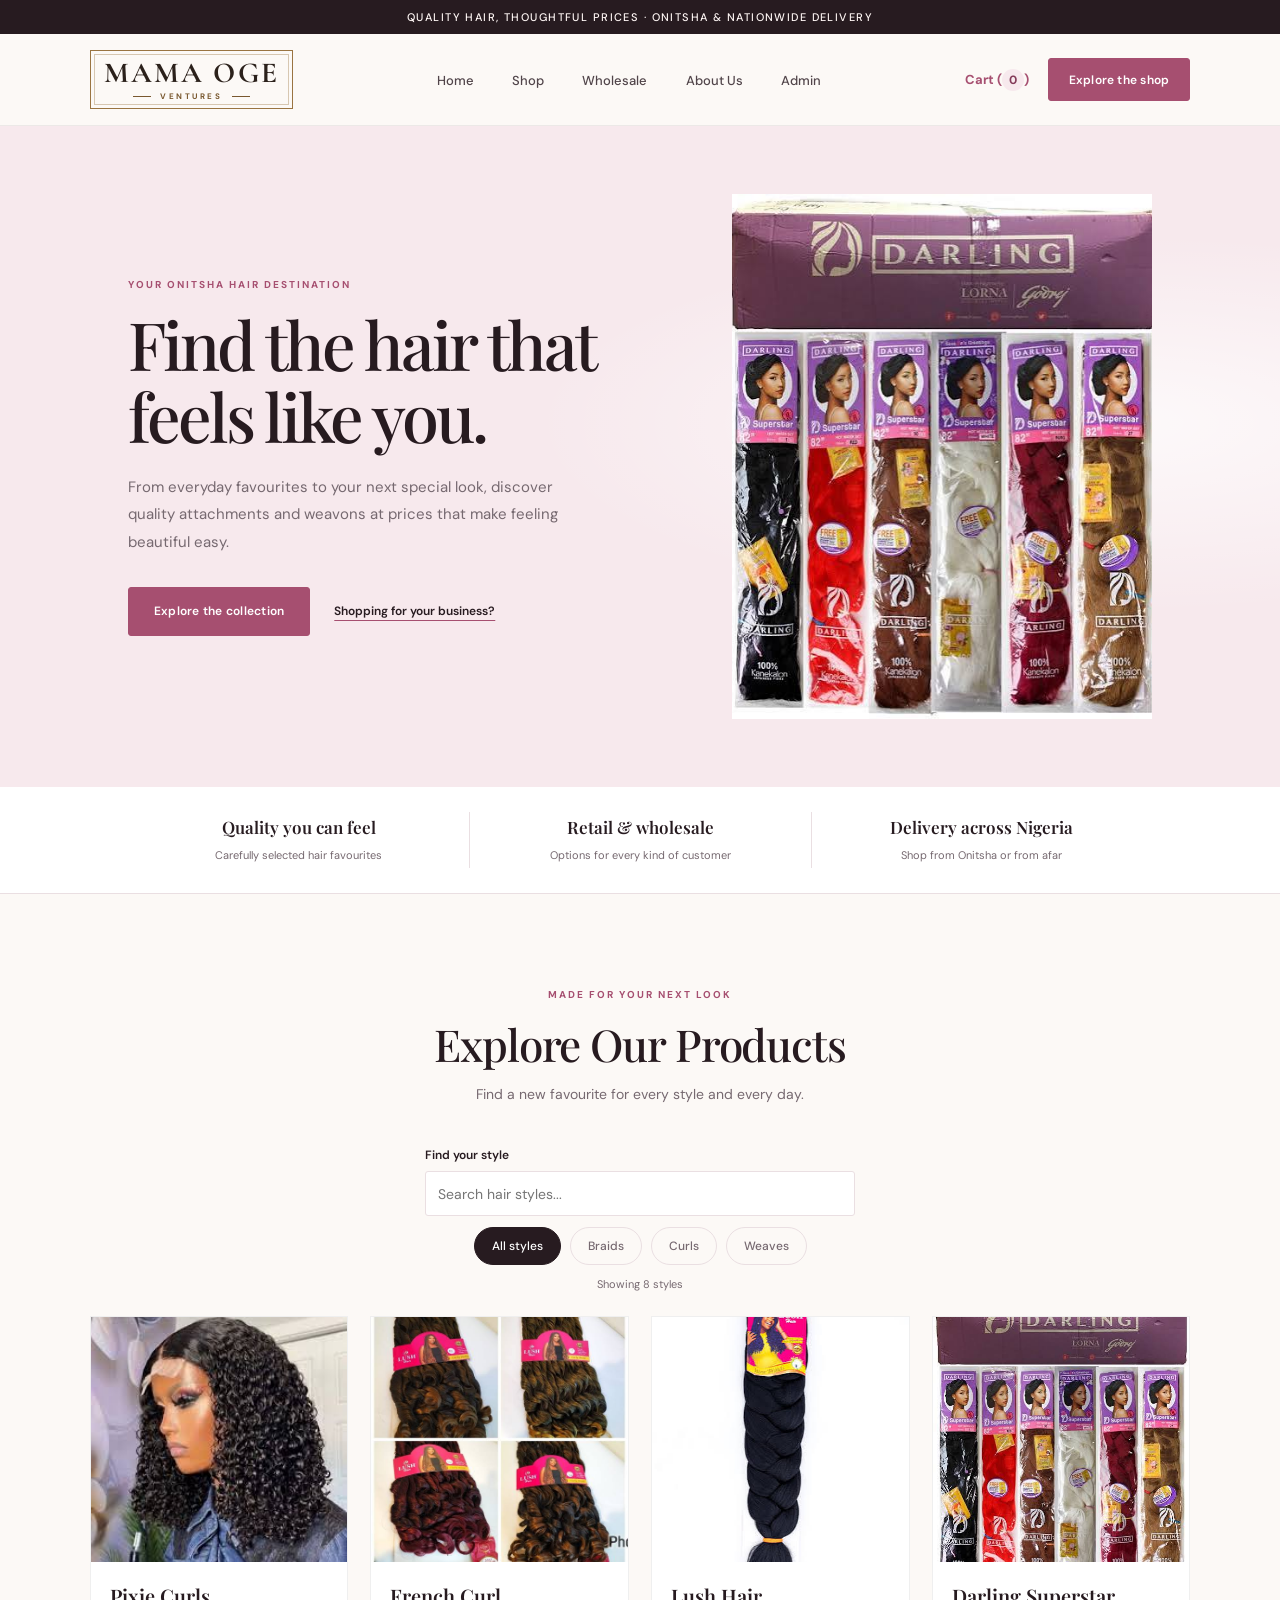
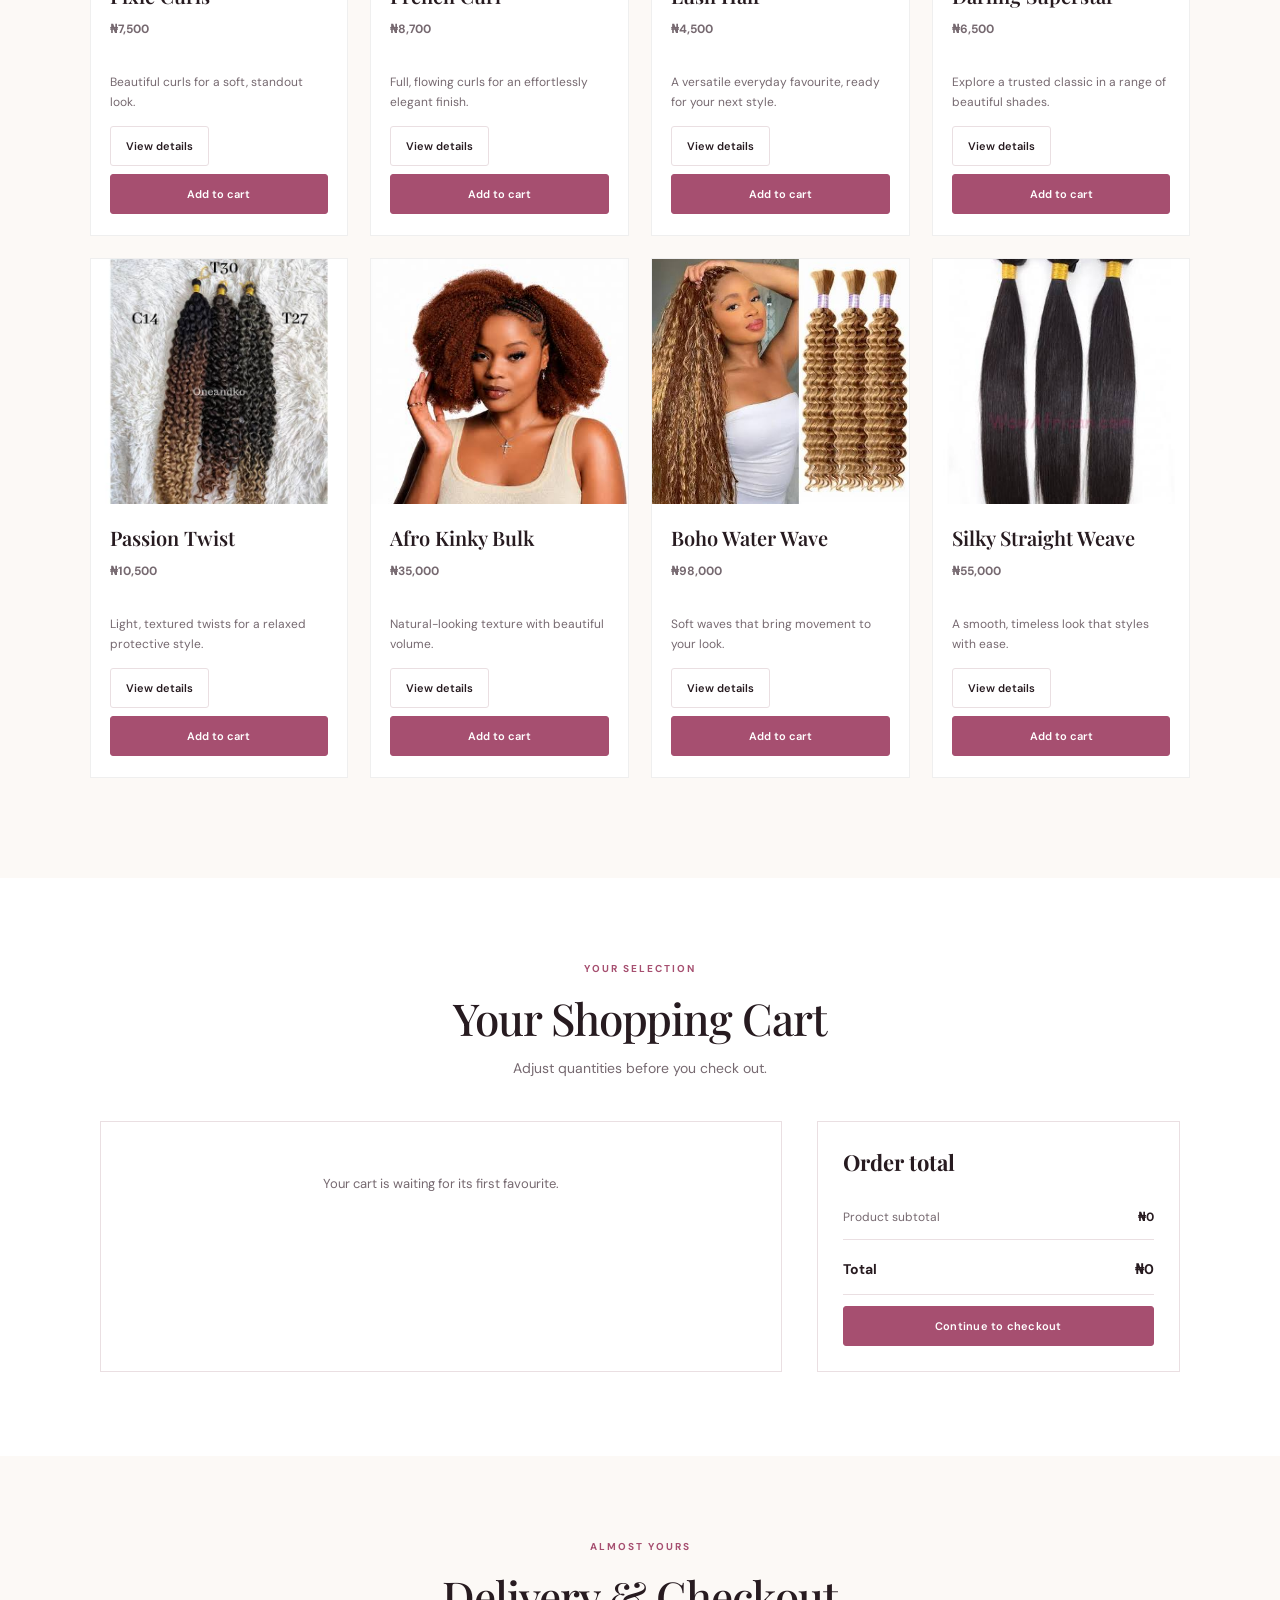
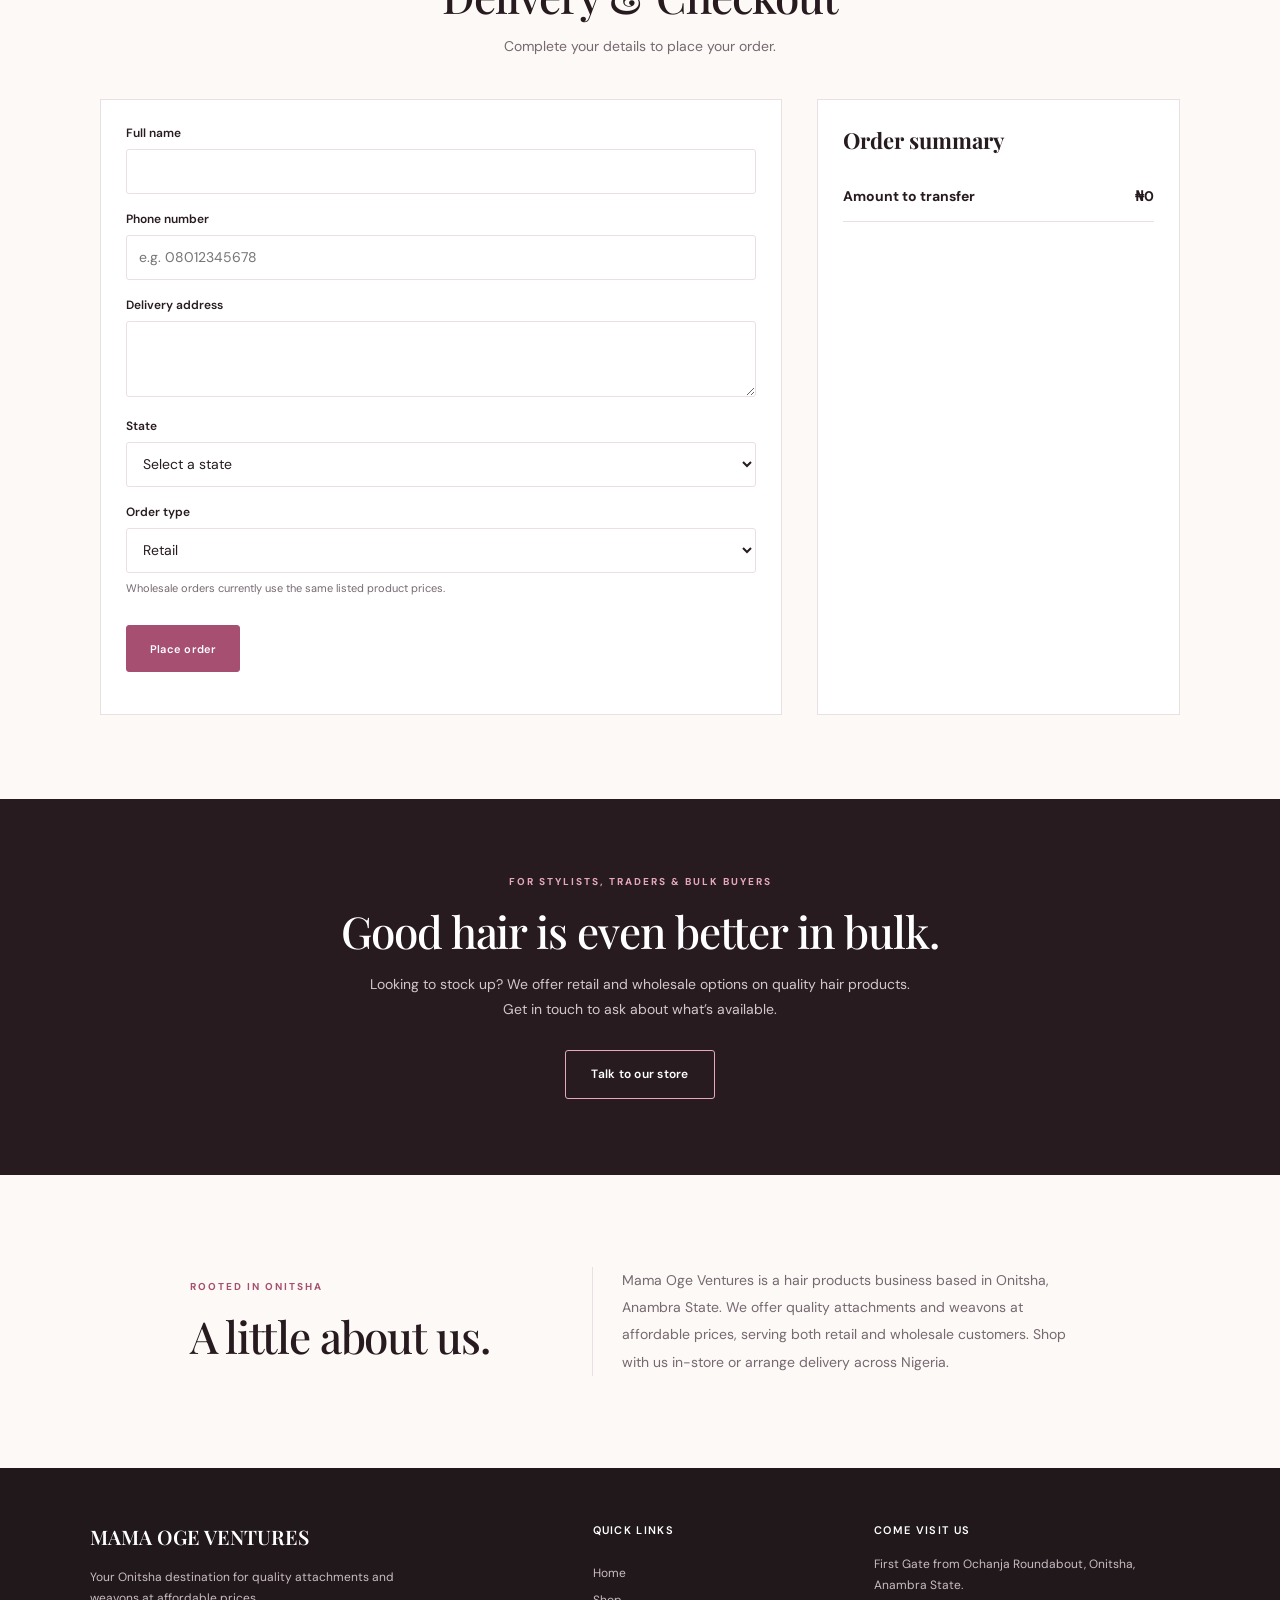
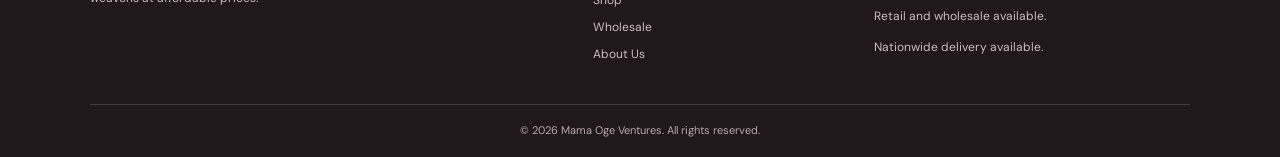
<file: index.html>
<!DOCTYPE html>
<html lang="en">

<head>
    <meta charset="UTF-8">
    <meta name="viewport" content="width=device-width, initial-scale=1.0">

    <meta name="description" content="Shop quality hair attachments and weavons at affordable retail and wholesale prices from Mama Oge Ventures, Onitsha. Nationwide delivery available.">

    <title>Mama Oge Ventures | Quality Hair at Affordable Prices</title>

    <link rel="stylesheet" href="style.css">
</head>

<body>

    <div class="announcement">Quality hair, thoughtful prices · Onitsha &amp; nationwide delivery</div>

    <header>
        <nav class="navbar">
            <a href="#home" class="logo" aria-label="Mama Oge Ventures home">
                MAMA OGE
                <span>VENTURES</span>
            </a>

            <ul class="nav-links">
                <li><a href="#home">Home</a></li>
                <li><a href="#products">Shop</a></li>
                <li><a href="#wholesale">Wholesale</a></li>
                <li><a href="#about">About Us</a></li>
                <li><a href="admin.html">Admin</a></li>
            </ul>

            <div class="nav-actions">
                <a href="#cart" class="cart-link">Cart (<span id="cart-count">0</span>)</a>
                <a href="#products" class="nav-cta">Explore the shop</a>
            </div>
        </nav>
    </header>

    <main>
        <section class="hero" id="home">
            <div class="hero-content">
                <p class="subtitle">Your Onitsha hair destination</p>
                <h1>Find the hair that feels like you.</h1>
                <p>From everyday favourites to your next special look, discover quality attachments and weavons at prices that make feeling beautiful easy.</p>
                <div class="hero-actions">
                    <a href="#products" class="shop-btn">Explore the collection</a>
                    <a href="#wholesale" class="text-link">Shopping for your business?</a>
                </div>
            </div>

            <div class="hero-image">
                <img src="images/darling%20superstar.jpeg" alt="Darling Superstar hair extensions from Mama Oge Ventures">
            </div>
        </section>

        <section class="benefits" aria-label="Why shop with Mama Oge Ventures">
            <div class="benefit">
                <strong>Quality you can feel</strong>
                <span>Carefully selected hair favourites</span>
            </div>
            <div class="benefit">
                <strong>Retail &amp; wholesale</strong>
                <span>Options for every kind of customer</span>
            </div>
            <div class="benefit">
                <strong>Delivery across Nigeria</strong>
                <span>Shop from Onitsha or from afar</span>
            </div>
        </section>

        <section class="products-section" id="products">
            <div class="section-heading">
                <p>Made for your next look</p>
                <h2>Explore Our Products</h2>
                <span>Find a new favourite for every style and every day.</span>
            </div>

            <label class="product-search">
                <span>Find your style</span>
                <input id="product-search" type="search" placeholder="Search hair styles..." autocomplete="off">
            </label>
            <div class="product-filters" role="group" aria-label="Filter hair styles">
                <button class="filter-button" type="button" data-filter="all" aria-pressed="true">All styles</button>
                <button class="filter-button" type="button" data-filter="braids" aria-pressed="false">Braids</button>
                <button class="filter-button" type="button" data-filter="curls" aria-pressed="false">Curls</button>
                <button class="filter-button" type="button" data-filter="weaves" aria-pressed="false">Weaves</button>
            </div>
            <p class="filter-status" aria-live="polite"></p>

            <div class="product-container">
                <article class="product-card" data-category="curls">
                    <img src="images/pixie%20curls.jpg" alt="Pixie Curls hair style" loading="lazy">
                    <div class="product-info">
                        <h3>Pixie Curls</h3>
                        <p class="product-price" data-price-for="pixie-curls"></p>
                        <p>Beautiful curls for a soft, standout look.</p>
                        <button class="product-details-button" type="button" data-details="pixie-curls">View details</button>
                        <button class="add-to-cart" type="button" data-product-id="pixie-curls">Add to cart</button>
                    </div>
                </article>
                <article class="product-card" data-category="curls">
                    <img src="images/french%20curl.jpg" alt="French Curl hair extensions" loading="lazy">
                    <div class="product-info">
                        <h3>French Curl</h3>
                        <p class="product-price" data-price-for="french-curl"></p>
                        <p>Full, flowing curls for an effortlessly elegant finish.</p>
                        <button class="product-details-button" type="button" data-details="french-curl">View details</button>
                        <button class="add-to-cart" type="button" data-product-id="french-curl">Add to cart</button>
                    </div>
                </article>
                <article class="product-card" data-category="braids">
                    <img src="images/lush%20hair.png" alt="Lush Hair braid extensions" loading="lazy">
                    <div class="product-info">
                        <h3>Lush Hair</h3>
                        <p class="product-price" data-price-for="lush-hair"></p>
                        <p>A versatile everyday favourite, ready for your next style.</p>
                        <button class="product-details-button" type="button" data-details="lush-hair">View details</button>
                        <button class="add-to-cart" type="button" data-product-id="lush-hair">Add to cart</button>
                    </div>
                </article>
                <article class="product-card" data-category="braids">
                    <img src="images/darling%20superstar.jpeg" alt="Darling Superstar hair extensions" loading="lazy">
                    <div class="product-info">
                        <h3>Darling Superstar</h3>
                        <p class="product-price" data-price-for="darling-superstar"></p>
                        <p>Explore a trusted classic in a range of beautiful shades.</p>
                        <button class="product-details-button" type="button" data-details="darling-superstar">View details</button>
                        <button class="add-to-cart" type="button" data-product-id="darling-superstar">Add to cart</button>
                    </div>
                </article>
                <article class="product-card" data-category="braids">
                    <img src="images\passion twist.jpg" alt="Original illustration of passion twist hair" loading="lazy">
                    <div class="product-info">
                        <h3>Passion Twist</h3>
                        <p class="product-price" data-price-for="passion-twist"></p>
                        <p>Light, textured twists for a relaxed protective style.</p>
                        <button class="product-details-button" type="button" data-details="passion-twist">View details</button>
                        <button class="add-to-cart" type="button" data-product-id="passion-twist">Add to cart</button>
                    </div>
                </article>
                <article class="product-card" data-category="braids">
                    <img src="images\afro kinky bulk.jpg" alt="Original illustration of afro kinky bulk hair" loading="lazy">
                    <div class="product-info">
                        <h3>Afro Kinky Bulk</h3>
                        <p class="product-price" data-price-for="afro-kinky-bulk"></p>
                        <p>Natural-looking texture with beautiful volume.</p>
                        <button class="product-details-button" type="button" data-details="afro-kinky-bulk">View details</button>
                        <button class="add-to-cart" type="button" data-product-id="afro-kinky-bulk">Add to cart</button>
                    </div>
                </article>
                <article class="product-card" data-category="curls">
                    <img src="images\boho water wave.jpg" alt="Original illustration of boho water wave hair" loading="lazy">
                    <div class="product-info">
                        <h3>Boho Water Wave</h3>
                        <p class="product-price" data-price-for="boho-water-wave"></p>
                        <p>Soft waves that bring movement to your look.</p>
                        <button class="product-details-button" type="button" data-details="boho-water-wave">View details</button>
                        <button class="add-to-cart" type="button" data-product-id="boho-water-wave">Add to cart</button>
                    </div>
                </article>
                <article class="product-card" data-category="weaves">
                    <img src="images\silky straight weave.jpg" alt="Original illustration of silky straight weave hair" loading="lazy">
                    <div class="product-info">
                        <h3>Silky Straight Weave</h3>
                        <p class="product-price" data-price-for="silky-straight-weave"></p>
                        <p>A smooth, timeless look that styles with ease.</p>
                        <button class="product-details-button" type="button" data-details="silky-straight-weave">View details</button>
                        <button class="add-to-cart" type="button" data-product-id="silky-straight-weave">Add to cart</button>
                    </div>
                </article>
            </div>
        </section>

        <section class="cart-checkout-section" id="cart">
            <div class="section-heading">
                <p>Your selection</p>
                <h2>Your Shopping Cart</h2>
                <span>Adjust quantities before you check out.</span>
            </div>
            <div class="cart-layout">
                <div class="cart-panel">
                    <div id="cart-items" aria-live="polite"></div>
                    <p class="cart-empty" id="cart-empty">Your cart is waiting for its first favourite.</p>
                </div>
                <aside class="cart-summary">
                    <h3>Order total</h3>
                    <p>Product subtotal <strong id="cart-subtotal">₦0</strong></p>
                    <p class="cart-total">Total <strong id="cart-total">₦0</strong></p>
                    <a href="#checkout" class="shop-btn" id="checkout-link">Continue to checkout</a>
                </aside>
            </div>
        </section>

        <section class="checkout-section" id="checkout">
            <div class="section-heading">
                <p>Almost yours</p>
                <h2>Delivery &amp; Checkout</h2>
                <span>Complete your details to place your order.</span>
            </div>
            <div class="checkout-layout">
                <form id="checkout-form" class="checkout-form">
                    <label>Full name
                        <input name="customerName" type="text" autocomplete="name" required maxlength="120">
                    </label>
                    <label>Phone number
                        <input name="phone" type="tel" autocomplete="tel" required maxlength="20" placeholder="e.g. 08012345678">
                    </label>
                    <label>Delivery address
                        <textarea name="address" autocomplete="street-address" required maxlength="500" rows="3"></textarea>
                    </label>
                    <label>State
                        <select name="state" required>
                            <option value="">Select a state</option>
                            <option>Abia</option><option>Adamawa</option><option>Akwa Ibom</option><option>Anambra</option>
                            <option>Bauchi</option><option>Bayelsa</option><option>Benue</option><option>Borno</option>
                            <option>Cross River</option><option>Delta</option><option>Ebonyi</option><option>Edo</option>
                            <option>Ekiti</option><option>Enugu</option><option>FCT</option><option>Gombe</option>
                            <option>Imo</option><option>Jigawa</option><option>Kaduna</option><option>Kano</option>
                            <option>Katsina</option><option>Kebbi</option><option>Kogi</option><option>Kwara</option>
                            <option>Lagos</option><option>Nasarawa</option><option>Niger</option><option>Ogun</option>
                            <option>Ondo</option><option>Osun</option><option>Oyo</option><option>Plateau</option>
                            <option>Rivers</option><option>Sokoto</option><option>Taraba</option><option>Yobe</option>
                            <option>Zamfara</option>
                        </select>
                    </label>
                    <label>Order type
                        <select name="orderType" required>
                            <option value="retail">Retail</option>
                            <option value="wholesale">Wholesale</option>
                        </select>
                        <small>Wholesale orders currently use the same listed product prices.</small>
                    </label>
                    <button class="shop-btn" type="submit" id="place-order-button">Place order</button>
                    <p class="checkout-message" id="checkout-message" role="status" aria-live="polite"></p>
                </form>

                <aside class="checkout-summary">
                    <h3>Order summary</h3>
                    <div id="checkout-items"></div>
                    <p class="checkout-total">Amount to transfer <strong id="checkout-total">₦0</strong></p>
                    <div id="payment-instructions" class="payment-instructions" hidden>
                        <h3>Pay by OPay transfer</h3>
                        <p>Account name: <strong id="opay-name"></strong></p>
                        <p>OPay account number: <strong id="opay-number"></strong></p>
                        <p>Transfer the exact order total above. We’ll confirm your payment manually.</p>
                        <a class="shop-btn" id="receipt-whatsapp" target="_blank" rel="noopener noreferrer">Send receipt on WhatsApp</a>
                    </div>
                </aside>
            </div>
        </section>

        <dialog class="product-dialog" id="product-dialog">
            <button type="button" class="dialog-close" aria-label="Close product details">×</button>
            <img id="dialog-image" alt="">
            <div>
                <p class="subtitle">Product details</p>
                <h2 id="dialog-title"></h2>
                <p id="dialog-description"></p>
                <strong id="dialog-price"></strong>
                <button type="button" class="shop-btn" id="dialog-add-to-cart">Add to cart</button>
            </div>
        </dialog>

        <section class="wholesale-section" id="wholesale">
            <div>
                <p class="subtitle">For stylists, traders &amp; bulk buyers</p>
                <h2>Good hair is even better in bulk.</h2>
                <p>Looking to stock up? We offer retail and wholesale options on quality hair products. Get in touch to ask about what’s available.</p>
                <a href="#contact" class="shop-btn">Talk to our store</a>
            </div>
        </section>

        <section class="about-section" id="about">
            <div class="about-copy">
                <p>Rooted in Onitsha</p>
                <h2>A little about us.</h2>
            </div>
            <p>Mama Oge Ventures is a hair products business based in Onitsha, Anambra State. We offer quality attachments and weavons at affordable prices, serving both retail and wholesale customers. Shop with us in-store or arrange delivery across Nigeria.</p>
        </section>
    </main>

    <footer class="footer" id="contact">
        <div class="footer-container">
            <div class="footer-brand">
                <h2>MAMA OGE VENTURES</h2>
                <p>Your Onitsha destination for quality attachments and weavons at affordable prices.</p>
            </div>

            <div class="footer-links">
                <h3>Quick Links</h3>
                <a href="#home">Home</a>
                <a href="#products">Shop</a>
                <a href="#wholesale">Wholesale</a>
                <a href="#about">About Us</a>
            </div>

            <div class="footer-contact">
                <h3>Come visit us</h3>
                <p>First Gate from Ochanja Roundabout, Onitsha, Anambra State.</p>
                <p>Retail and wholesale available.</p>
                <p>Nationwide delivery available.</p>
            </div>
        </div>

        <div class="footer-bottom">
            <p>&copy; 2026 Mama Oge Ventures. All rights reserved.</p>
        </div>
    </footer>

    <div id="toast-region" class="toast-region" role="status" aria-live="polite"></div>
    <script src="store-config.js"></script>
    <script src="script.js"></script>
</body>
</html>
</file>
<file: style.css>
@import url('https://fonts.googleapis.com/css2?family=Cormorant+Garamond:wght@500;600;700&family=DM+Sans:wght@400;500;600;700&family=Playfair+Display:wght@500;600;700&display=swap');

:root {
    --ink: #271b20;
    --muted: #766970;
    --rose: #a64f70;
    --rose-dark: #843b59;
    --rose-pale: #f7e9ed;
    --cream: #fcf9f6;
    --white: #fff;
    --line: #eadfe2;
    --serif: 'Playfair Display', Georgia, serif;
    --sans: 'DM Sans', Arial, sans-serif;
}

* {
    box-sizing: border-box;
    margin: 0;
    padding: 0;
}

html {
    scroll-behavior: smooth;
    scroll-padding-top: 90px;
}

body {
    background: var(--cream);
    color: var(--ink);
    font-family: var(--sans);
    -webkit-font-smoothing: antialiased;
}

a {
    color: inherit;
}

.announcement {
    padding: 10px 20px;
    background: var(--ink);
    color: #fff7f5;
    font-size: 11px;
    font-weight: 500;
    letter-spacing: 0.13em;
    text-align: center;
    text-transform: uppercase;
}

.navbar {
    position: relative;
    z-index: 2;
    display: flex;
    min-height: 82px;
    align-items: center;
    justify-content: space-between;
    gap: 30px;
    padding: 16px 7%;
    background: var(--cream);
    border-bottom: 1px solid rgba(39, 27, 32, 0.07);
}

header {
    position: sticky;
    top: 0;
    z-index: 10;
}

.logo {
    display: inline-flex;
    min-width: 168px;
    flex-direction: column;
    align-items: center;
    padding: 9px 13px 8px;
    border: 1px solid #9a7441;
    box-shadow: inset 0 0 0 3px var(--cream), inset 0 0 0 4px rgba(154, 116, 65, 0.38);
    color: #2b211b;
    font-family: 'Cormorant Garamond', Georgia, serif;
    font-size: 29px;
    font-weight: 700;
    letter-spacing: 0.075em;
    line-height: 0.9;
    text-decoration: none;
    white-space: nowrap;
    transition: border-color 180ms ease, box-shadow 180ms ease, color 180ms ease;
}

.logo:hover {
    border-color: var(--rose-dark);
    box-shadow: inset 0 0 0 3px var(--cream), inset 0 0 0 4px rgba(132, 59, 89, 0.4);
    color: var(--rose-dark);
}

.logo span {
    display: flex;
    align-items: center;
    gap: 9px;
    margin-top: 7px;
    color: #79582f;
    font-family: var(--sans);
    font-size: 8px;
    font-weight: 700;
    letter-spacing: 0.32em;
    text-align: center;
}

.logo span::before,
.logo span::after {
    width: 18px;
    height: 1px;
    background: currentColor;
    content: '';
}

.nav-links,
.nav-actions {
    display: flex;
    align-items: center;
}

.nav-links {
    gap: clamp(18px, 3vw, 42px);
    list-style: none;
}

.nav-links a,
.cart-link {
    position: relative;
    display: inline-block;
    color: #51454a;
    font-size: 13px;
    font-weight: 500;
    text-decoration: none;
    transition: color 180ms ease;
}

.nav-links a::after {
    position: absolute;
    right: 0;
    bottom: -7px;
    left: 0;
    height: 2px;
    transform: scaleX(0);
    transform-origin: left;
    background: var(--rose);
    content: '';
    transition: transform 180ms ease;
}

.nav-links a:hover,
.nav-links a[aria-current="location"],
.cart-link:hover {
    color: var(--rose);
}

.nav-links a:hover::after,
.nav-links a[aria-current="location"]::after {
    transform: scaleX(1);
}

.nav-actions {
    gap: 19px;
}

.nav-cta,
.shop-btn,
.product-info a {
    display: inline-flex;
    align-items: center;
    justify-content: center;
    border: 1px solid var(--rose);
    border-radius: 3px;
    background: var(--rose);
    color: var(--white);
    font-size: 12px;
    font-weight: 600;
    letter-spacing: 0.02em;
    text-decoration: none;
    transition: background 180ms ease, border-color 180ms ease, transform 180ms ease;
}

.nav-cta {
    min-height: 43px;
    padding: 0 20px;
}

.nav-cta:hover,
.shop-btn:hover,
.product-info a:hover {
    transform: translateY(-2px);
    border-color: var(--rose-dark);
    background: var(--rose-dark);
}

.cart-link {
    white-space: nowrap;
}

.hero {
    display: grid;
    min-height: 540px;
    grid-template-columns: 1fr 0.9fr;
    align-items: center;
    gap: clamp(36px, 7vw, 100px);
    padding: 68px 10%;
    overflow: hidden;
    background:
        radial-gradient(ellipse at 87% 45%, rgba(255, 255, 255, 0.75) 0, rgba(255, 255, 255, 0) 37%),
        var(--rose-pale);
}

.hero-content {
    max-width: 570px;
}

.subtitle,
.section-heading > p,
.about-copy > p:first-child {
    margin-bottom: 17px;
    color: var(--rose);
    font-size: 10px;
    font-weight: 700;
    letter-spacing: 0.2em;
    text-transform: uppercase;
}

.hero h1 {
    max-width: 570px;
    margin-bottom: 22px;
    font-family: var(--serif);
    font-size: clamp(46px, 5.2vw, 72px);
    font-weight: 500;
    letter-spacing: -0.045em;
    line-height: 1.08;
}

.hero-content > p:not(.subtitle) {
    max-width: 440px;
    margin-bottom: 30px;
    color: var(--muted);
    font-size: 15px;
    line-height: 1.85;
}

.hero-actions {
    display: flex;
    flex-wrap: wrap;
    align-items: center;
    gap: 24px;
}

.shop-btn {
    min-height: 49px;
    padding: 0 25px;
}

.text-link {
    color: var(--ink);
    font-size: 12px;
    font-weight: 600;
    text-decoration-color: var(--rose);
    text-underline-offset: 5px;
}

.hero-image {
    position: relative;
    width: 100%;
    max-width: 420px;
    aspect-ratio: 4 / 5;
    overflow: hidden;
    justify-self: end;
    background: #e8dadd;
}

.hero-image img {
    position: absolute;
    inset: 0;
    display: block;
    width: 100%;
    height: 100%;
    object-fit: cover;
    object-position: center;
}

.benefits {
    display: grid;
    grid-template-columns: repeat(3, 1fr);
    padding: 25px 10%;
    border-bottom: 1px solid var(--line);
    background: var(--white);
}

.benefit {
    padding: 4px 20px;
    text-align: center;
}

.benefit + .benefit {
    border-left: 1px solid var(--line);
}

.benefit strong {
    display: block;
    margin-bottom: 5px;
    font-family: var(--serif);
    font-size: 17px;
    font-weight: 600;
}

.benefit span {
    color: var(--muted);
    font-size: 11px;
}

.products-section {
    padding: 94px 7% 100px;
}

.section-heading {
    margin: 0 auto 43px;
    text-align: center;
}

.section-heading h2,
.wholesale-section h2,
.about-copy h2 {
    margin-bottom: 12px;
    font-family: var(--serif);
    font-size: clamp(32px, 3.5vw, 44px);
    font-weight: 500;
    letter-spacing: -0.025em;
    line-height: 1.2;
}

.section-heading > span {
    color: var(--muted);
    font-size: 14px;
}

.product-filters {
    display: flex;
    flex-wrap: wrap;
    justify-content: center;
    gap: 9px;
    margin: -13px auto 12px;
}

.filter-button {
    min-height: 38px;
    padding: 0 17px;
    border: 1px solid var(--line);
    border-radius: 999px;
    background: transparent;
    color: var(--muted);
    cursor: pointer;
    font: 500 12px var(--sans);
    transition: border-color 180ms ease, background 180ms ease, color 180ms ease, transform 180ms ease;
}

.filter-button:hover {
    transform: translateY(-1px);
    border-color: var(--rose);
    color: var(--rose);
}

.filter-button[aria-pressed="true"] {
    border-color: var(--ink);
    background: var(--ink);
    color: var(--white);
}

.filter-button:focus-visible {
    outline: 2px solid var(--rose);
    outline-offset: 3px;
}

.filter-status {
    min-height: 19px;
    margin-bottom: 20px;
    color: var(--muted);
    font-size: 11px;
    text-align: center;
}

.product-container {
    display: grid;
    max-width: 1280px;
    grid-template-columns: repeat(4, minmax(0, 1fr));
    gap: 22px;
    margin: 0 auto;
}

.product-card {
    position: relative;
    min-width: 0;
    overflow: hidden;
    border: 1px solid rgba(39, 27, 32, 0.07);
    background: var(--white);
    transition: transform 220ms ease, box-shadow 220ms ease;
}

.product-card[hidden] {
    display: none;
}

.product-tag {
    position: absolute;
    z-index: 1;
    top: 12px;
    left: 12px;
    padding: 7px 10px;
    background: var(--white);
    color: var(--rose-dark);
    font-size: 9px;
    font-weight: 700;
    letter-spacing: 0.1em;
    text-transform: uppercase;
}

.product-card:hover {
    transform: translateY(-5px);
    box-shadow: 0 16px 34px rgba(58, 34, 44, 0.11);
}

.product-card img {
    display: block;
    width: 100%;
    height: 245px;
    object-fit: cover;
    background: #f1e9e9;
}

.product-card:nth-child(2) img {
    object-position: center;
}

.product-info {
    padding: 20px 19px 21px;
}

.product-info h3 {
    margin-bottom: 8px;
    font-family: var(--serif);
    font-size: 20px;
    font-weight: 600;
}

.product-info p {
    min-height: 43px;
    color: var(--muted);
    font-size: 12px;
    line-height: 1.7;
}

.product-info a {
    min-height: 39px;
    margin-top: 15px;
    padding: 0 15px;
    font-size: 11px;
}

.wholesale-section {
    padding: 76px 8%;
    background: var(--ink);
    color: var(--white);
    text-align: center;
}

.wholesale-section .subtitle {
    color: #e6a8bd;
}

.wholesale-section h2 {
    margin-bottom: 14px;
}

.wholesale-section > div > p:not(.subtitle) {
    max-width: 560px;
    margin: 0 auto 27px;
    color: #d3c7cc;
    font-size: 14px;
    line-height: 1.8;
}

.wholesale-section .shop-btn {
    border-color: #e6a8bd;
    background: transparent;
    color: var(--white);
}

.wholesale-section .shop-btn:hover {
    background: var(--rose-dark);
}

.about-section {
    display: grid;
    max-width: 1080px;
    grid-template-columns: 0.8fr 1.2fr;
    align-items: center;
    gap: 70px;
    margin: 0 auto;
    padding: 92px 7%;
}

.about-copy h2 {
    margin-bottom: 0;
}

.about-section > p {
    padding-left: 29px;
    border-left: 1px solid var(--line);
    color: var(--muted);
    font-size: 14px;
    line-height: 1.95;
}

.footer {
    padding: 55px 7% 20px;
    background: #21181c;
    color: #fff;
}

.footer-container {
    display: grid;
    max-width: 1280px;
    grid-template-columns: 1.4fr 0.7fr 1fr;
    gap: 60px;
    margin: 0 auto;
}

.footer h2,
.footer h3 {
    margin-bottom: 17px;
}

.footer h2 {
    font-family: var(--serif);
    font-size: 20px;
    font-weight: 600;
}

.footer h3 {
    font-size: 11px;
    font-weight: 600;
    letter-spacing: 0.12em;
    text-transform: uppercase;
}

.footer-brand p,
.footer-contact p {
    max-width: 310px;
    margin-bottom: 9px;
    color: #c9bdc2;
    font-size: 12px;
    line-height: 1.8;
}

.footer-links {
    display: flex;
    flex-direction: column;
    align-items: flex-start;
    gap: 11px;
}

.footer-links a {
    color: #c9bdc2;
    font-size: 12px;
    text-decoration: none;
    transition: color 180ms ease;
}

.footer-links a:hover {
    color: #fff;
}

.footer-bottom {
    max-width: 1280px;
    margin: 37px auto 0;
    padding-top: 18px;
    border-top: 1px solid rgba(255, 255, 255, 0.14);
    color: #b7a9af;
    font-size: 11px;
    text-align: center;
}

a:focus-visible {
    outline: 2px solid var(--rose);
    outline-offset: 4px;
}

@media (max-width: 960px) {
    .navbar {
        padding-right: 5%;
        padding-left: 5%;
    }

    .hero {
        min-height: 480px;
        gap: 40px;
        padding-right: 7%;
        padding-left: 7%;
    }

    .product-container {
        grid-template-columns: repeat(2, minmax(0, 1fr));
        gap: 20px;
    }

    .product-card img {
        height: 280px;
    }
}

@media (max-width: 680px) {
    html {
        scroll-padding-top: 20px;
    }

    .announcement {
        font-size: 9px;
    }

    .navbar {
        min-height: auto;
        flex-wrap: wrap;
        justify-content: space-between;
        gap: 13px;
        padding: 16px 5%;
    }

    .nav-links {
        order: 3;
        width: 100%;
        justify-content: center;
        gap: clamp(14px, 5vw, 27px);
        padding-top: 5px;
    }

    .nav-links a,
    .cart-link {
        font-size: 11px;
    }

    .nav-actions {
        gap: 11px;
    }

    .nav-cta {
        min-height: 38px;
        padding: 0 13px;
        font-size: 11px;
    }

    .hero {
        grid-template-columns: 1fr;
        gap: 35px;
        padding: 59px 7% 55px;
    }

    .hero h1 {
        max-width: 480px;
        font-size: clamp(42px, 11vw, 58px);
    }

    .hero-content > p:not(.subtitle) {
        font-size: 14px;
    }

    .hero-image {
        width: calc(100% - 15px);
        max-width: 500px;
        justify-self: center;
    }

    .benefits {
        grid-template-columns: 1fr;
        gap: 0;
        padding: 8px 7%;
    }

    .benefit {
        padding: 15px 8px;
    }

    .benefit + .benefit {
        border-top: 1px solid var(--line);
        border-left: 0;
    }

    .products-section {
        padding: 68px 6% 72px;
    }

    .section-heading {
        margin-bottom: 30px;
    }

    .product-filters {
        gap: 7px;
        margin-top: 0;
    }

    .filter-button {
        min-height: 35px;
        padding: 0 13px;
        font-size: 11px;
    }

    .product-container {
        gap: 12px;
    }

    .product-card img {
        height: clamp(145px, 43vw, 230px);
    }

    .product-info {
        padding: 15px 13px 16px;
    }

    .product-info h3 {
        font-size: 17px;
    }

    .product-info p {
        min-height: 58px;
        font-size: 11px;
    }

    .product-info a {
        width: 100%;
        padding: 0 8px;
        font-size: 10px;
    }

    .wholesale-section {
        padding: 64px 7%;
    }

    .about-section {
        grid-template-columns: 1fr;
        gap: 22px;
        padding: 65px 7%;
    }

    .about-section > p {
        padding: 20px 0 0;
        border-top: 1px solid var(--line);
        border-left: 0;
        font-size: 13px;
    }

    .footer {
        padding: 44px 7% 18px;
    }

    .footer-container {
        grid-template-columns: 1fr 1fr;
        gap: 32px 22px;
    }

    .footer-brand {
        grid-column: 1 / -1;
    }
}

@media (max-width: 380px) {
    .nav-actions {
        gap: 8px;
    }

    .nav-cta {
        padding: 0 10px;
    }

    .nav-links {
        gap: 12px;
    }

    .product-container {
        grid-template-columns: 1fr;
    }

    .product-card img {
        height: 250px;
    }

    .product-info p {
        min-height: 0;
    }

    .footer-container {
        grid-template-columns: 1fr;
    }

    .footer-brand {
        grid-column: auto;
    }
}

@media (prefers-reduced-motion: reduce) {
    *,
    *::before,
    *::after {
        scroll-behavior: auto !important;
        transition-duration: 0.01ms !important;
    }
}

.product-search {
    display: block;
    width: min(100%, 430px);
    margin: 0 auto 24px;
}

.product-search span,
.checkout-form label {
    display: block;
    color: var(--ink);
    font-size: 12px;
    font-weight: 600;
}

.product-search input,
.checkout-form input,
.checkout-form textarea,
.checkout-form select,
.admin-order-controls select {
    width: 100%;
    min-height: 45px;
    margin-top: 8px;
    padding: 10px 12px;
    border: 1px solid var(--line);
    border-radius: 3px;
    background: #fff;
    color: var(--ink);
    font: 400 14px var(--sans);
}

.product-search input:focus,
.checkout-form input:focus,
.checkout-form textarea:focus,
.checkout-form select:focus,
.admin-order-controls select:focus {
    border-color: var(--rose);
    outline: 2px solid rgba(166, 79, 112, 0.17);
}

.product-price {
    margin: 10px 0;
    color: var(--rose-dark);
    font-size: 15px;
    font-weight: 700;
}

.product-info button,
.checkout-form button,
.cart-summary .shop-btn,
.payment-instructions .shop-btn,
.product-dialog .shop-btn,
.admin-order-controls .shop-btn {
    min-height: 40px;
    margin-top: 11px;
    padding: 0 15px;
    border: 1px solid var(--rose);
    border-radius: 3px;
    background: var(--rose);
    color: #fff;
    cursor: pointer;
    font: 600 11px var(--sans);
    text-decoration: none;
    transition: background 180ms ease, transform 180ms ease;
}

.product-info button:hover,
.checkout-form button:hover,
.cart-summary .shop-btn:hover,
.payment-instructions .shop-btn:hover,
.product-dialog .shop-btn:hover,
.admin-order-controls .shop-btn:hover {
    transform: translateY(-1px);
    background: var(--rose-dark);
}

.product-info .product-details-button {
    margin-right: 5px;
    border-color: var(--line);
    background: transparent;
    color: var(--ink);
}

.product-info .product-details-button:hover {
    border-color: var(--rose);
    background: var(--rose-pale);
}

.product-info .add-to-cart {
    margin-top: 8px;
}

.cart-checkout-section,
.checkout-section {
    padding: 84px 7%;
    background: #fff;
}

.checkout-section {
    background: var(--cream);
}

.cart-layout,
.checkout-layout {
    display: grid;
    max-width: 1080px;
    grid-template-columns: minmax(0, 1.5fr) minmax(250px, 0.8fr);
    gap: 35px;
    margin: 0 auto;
}

.cart-panel,
.cart-summary,
.checkout-form,
.checkout-summary {
    padding: 25px;
    border: 1px solid var(--line);
    background: #fff;
}

.cart-item {
    display: grid;
    grid-template-columns: 76px minmax(0, 1fr) auto auto;
    align-items: center;
    gap: 15px;
    padding: 15px 0;
    border-bottom: 1px solid var(--line);
}

.cart-item:first-child {
    padding-top: 0;
}

.cart-item img {
    width: 76px;
    height: 82px;
    object-fit: cover;
    background: var(--rose-pale);
}

.cart-item-details h3 {
    margin-bottom: 6px;
    font-family: var(--serif);
    font-size: 17px;
}

.cart-item-details p,
.cart-summary > p,
.checkout-summary p {
    color: var(--muted);
    font-size: 12px;
    line-height: 1.7;
}

.quantity-control {
    display: inline-flex;
    align-items: center;
    gap: 11px;
}

.quantity-control button,
.remove-cart-item {
    display: inline-flex;
    min-width: 30px;
    min-height: 30px;
    align-items: center;
    justify-content: center;
    border: 1px solid var(--line);
    background: #fff;
    color: var(--ink);
    cursor: pointer;
    font: 500 14px var(--sans);
}

.remove-cart-item {
    grid-column: 2 / -1;
    justify-self: end;
    padding: 0 10px;
    color: var(--rose-dark);
    font-size: 11px;
}

.cart-line-total {
    font-size: 12px;
    white-space: nowrap;
}

.cart-empty {
    padding: 28px 8px;
    color: var(--muted);
    font-size: 13px;
    text-align: center;
}

.cart-summary h3,
.checkout-summary h3 {
    margin-bottom: 18px;
    font-family: var(--serif);
    font-size: 22px;
}

.cart-summary > p,
.checkout-summary > p {
    display: flex;
    justify-content: space-between;
    gap: 12px;
    padding: 12px 0;
    border-bottom: 1px solid var(--line);
}

.cart-summary strong,
.checkout-summary strong {
    color: var(--ink);
}

.cart-summary .cart-total,
.checkout-summary .checkout-total {
    margin-top: 6px;
    color: var(--ink);
    font-size: 14px;
    font-weight: 700;
}

.cart-summary .shop-btn {
    width: 100%;
}

.checkout-form {
    display: grid;
    gap: 17px;
}

.checkout-form textarea {
    resize: vertical;
}

.checkout-form small {
    display: block;
    margin-top: 7px;
    color: var(--muted);
    font-size: 11px;
    font-weight: 400;
    line-height: 1.6;
}

.checkout-form .shop-btn {
    width: fit-content;
    min-height: 47px;
    padding: 0 23px;
}

.checkout-form button:disabled,
.admin-order-controls button:disabled {
    cursor: wait;
    opacity: 0.65;
}

.checkout-summary-line {
    display: block !important;
    padding: 7px 0 !important;
    border: 0 !important;
}

.payment-instructions {
    margin-top: 22px;
    padding: 18px;
    border: 1px solid var(--line);
    background: var(--rose-pale);
}

.payment-instructions h3 {
    margin-bottom: 12px;
}

.payment-instructions p {
    margin: 8px 0;
}

.payment-instructions .shop-btn {
    width: 100%;
    margin-top: 14px;
}

.checkout-message {
    color: var(--muted);
    font-size: 12px;
    line-height: 1.7;
}

.checkout-message[data-type="error"] {
    color: #a52e38;
}

.checkout-message[data-type="success"] {
    color: #26734d;
}

.toast-region {
    position: fixed;
    right: 20px;
    bottom: 20px;
    z-index: 20;
    max-width: min(390px, calc(100vw - 40px));
    padding: 13px 18px;
    transform: translateY(14px);
    border: 1px solid var(--line);
    background: #fff;
    box-shadow: 0 12px 34px rgba(39, 27, 32, 0.16);
    color: var(--ink);
    font-size: 13px;
    opacity: 0;
    pointer-events: none;
    transition: opacity 180ms ease, transform 180ms ease;
}

.toast-region.is-visible {
    transform: translateY(0);
    opacity: 1;
}

.toast-region[data-type="error"] {
    border-color: #d78c91;
    color: #9c2735;
}

.product-dialog {
    width: min(680px, calc(100% - 32px));
    max-width: none;
    margin: auto;
    padding: 28px;
    border: 1px solid var(--line);
    background: var(--cream);
    color: var(--ink);
}

.product-dialog[open] {
    display: grid;
    grid-template-columns: minmax(180px, 0.8fr) 1fr;
    align-items: center;
    gap: 25px;
}

.product-dialog::backdrop {
    background: rgba(25, 16, 20, 0.62);
}

.product-dialog > img {
    width: 100%;
    max-height: 310px;
    object-fit: cover;
}

.product-dialog h2 {
    margin: 0 0 10px;
    font-family: var(--serif);
    font-size: 30px;
}

.product-dialog #dialog-description {
    margin-bottom: 14px;
    color: var(--muted);
    font-size: 13px;
    line-height: 1.7;
}

.product-dialog #dialog-price {
    display: block;
    color: var(--rose-dark);
    font-size: 17px;
}

.product-dialog .dialog-close {
    position: absolute;
    top: 8px;
    right: 12px;
    border: 0;
    background: transparent;
    color: var(--ink);
    cursor: pointer;
    font-size: 28px;
}

.admin-page {
    min-height: 100vh;
}

.admin-header {
    display: flex;
    align-items: center;
    justify-content: space-between;
    padding: 20px 7%;
    border-bottom: 1px solid var(--line);
    background: #fff;
}

.admin-header > a:last-child {
    color: var(--rose-dark);
    font-size: 12px;
    text-decoration: none;
}

.admin-main {
    max-width: 1120px;
    margin: 0 auto;
    padding: 55px 7%;
}

.admin-auth-panel {
    max-width: 480px;
    margin: 30px auto;
    padding: 32px;
    border: 1px solid var(--line);
    background: #fff;
}

.admin-auth-panel h1,
.admin-dashboard h1 {
    margin-bottom: 12px;
    font-family: var(--serif);
    font-size: 36px;
    font-weight: 500;
}

.admin-auth-panel > p:not(.subtitle) {
    margin-bottom: 22px;
    color: var(--muted);
    font-size: 13px;
    line-height: 1.7;
}

.admin-dashboard-heading {
    display: flex;
    align-items: center;
    justify-content: space-between;
    gap: 20px;
    margin-bottom: 24px;
}

.admin-dashboard-actions {
    display: flex;
    gap: 9px;
}

.admin-order-card {
    margin-top: 17px;
    padding: 22px;
    border: 1px solid var(--line);
    background: #fff;
}

.admin-order-heading {
    display: flex;
    flex-wrap: wrap;
    align-items: baseline;
    justify-content: space-between;
    gap: 8px 20px;
    margin-bottom: 14px;
}

.admin-order-heading h2 {
    overflow-wrap: anywhere;
    font-family: var(--serif);
    font-size: 18px;
}

.admin-order-heading p,
.admin-order-customer p,
.admin-order-items {
    color: var(--muted);
    font-size: 12px;
    line-height: 1.8;
}

.admin-order-items {
    margin: 13px 0;
    padding-left: 18px;
}

.admin-order-total {
    margin: 12px 0;
    font-size: 14px;
    font-weight: 700;
}

.admin-order-controls {
    display: grid;
    grid-template-columns: 1fr 1fr auto;
    align-items: end;
    gap: 13px;
    padding-top: 15px;
    border-top: 1px solid var(--line);
}

.admin-order-controls label {
    color: var(--muted);
    font-size: 11px;
    font-weight: 600;
}

.admin-order-controls select {
    display: block;
}

.admin-order-controls .shop-btn {
    margin: 0;
}

@media (max-width: 720px) {
    .cart-layout,
    .checkout-layout {
        grid-template-columns: 1fr;
        gap: 16px;
    }

    .cart-checkout-section,
    .checkout-section {
        padding: 65px 6%;
    }

    .cart-panel,
    .cart-summary,
    .checkout-form,
    .checkout-summary {
        padding: 18px;
    }

    .cart-item {
        grid-template-columns: 58px minmax(0, 1fr) auto;
        gap: 10px;
    }

    .cart-item img {
        width: 58px;
        height: 68px;
    }

    .cart-line-total {
        grid-column: 2;
        grid-row: 2;
    }

    .quantity-control {
        grid-column: 3;
        grid-row: 1;
    }

    .remove-cart-item {
        grid-column: 3;
        grid-row: 2;
    }

    .product-info .product-details-button,
    .product-info .add-to-cart {
        width: 100%;
        margin-right: 0;
    }

    .product-dialog[open] {
        grid-template-columns: 1fr;
        gap: 17px;
        max-height: 90vh;
        overflow: auto;
    }

    .product-dialog > img {
        max-height: 220px;
    }

    .admin-dashboard-heading {
        align-items: flex-start;
        flex-direction: column;
    }

    .admin-order-controls {
        grid-template-columns: 1fr;
    }

    .admin-order-controls .shop-btn {
        width: 100%;
    }
}
.nav-links a.active {
    color: var(--rose);
    font-weight: 700;
}
/* ADD TO CART BUTTON */

.add-to-cart {
    width: 100%;
    padding: 13px 20px;
    margin-top: 12px;
    background-color: var(--rose);
    color: white;
    border: none;
    border-radius: 8px;
    font-size: 14px;
    font-weight: 600;
    cursor: pointer;
    transition: background-color 0.3s ease, transform 0.3s ease;
}

/* HOVER EFFECT */

.add-to-cart:hover {
    background-color: var(--rose-dark);
    transform: translateY(-2px);
}

/* CLICK EFFECT */

.add-to-cart:active {
    transform: scale(0.98);
}.cart-link {
    color: var(--rose);
    font-weight: 700;
    text-decoration: none;
}

.cart-link:hover {
    color: var(--rose-dark);
}

#cart-count {
    display: inline-flex;
    align-items: center;
    justify-content: center;
    min-width: 22px;
    height: 22px;
    padding: 0 6px;
    background: var(--rose-pale);
    color: var(--rose-dark);
    border-radius: 50px;
    font-size: 12px;
}
</file>
